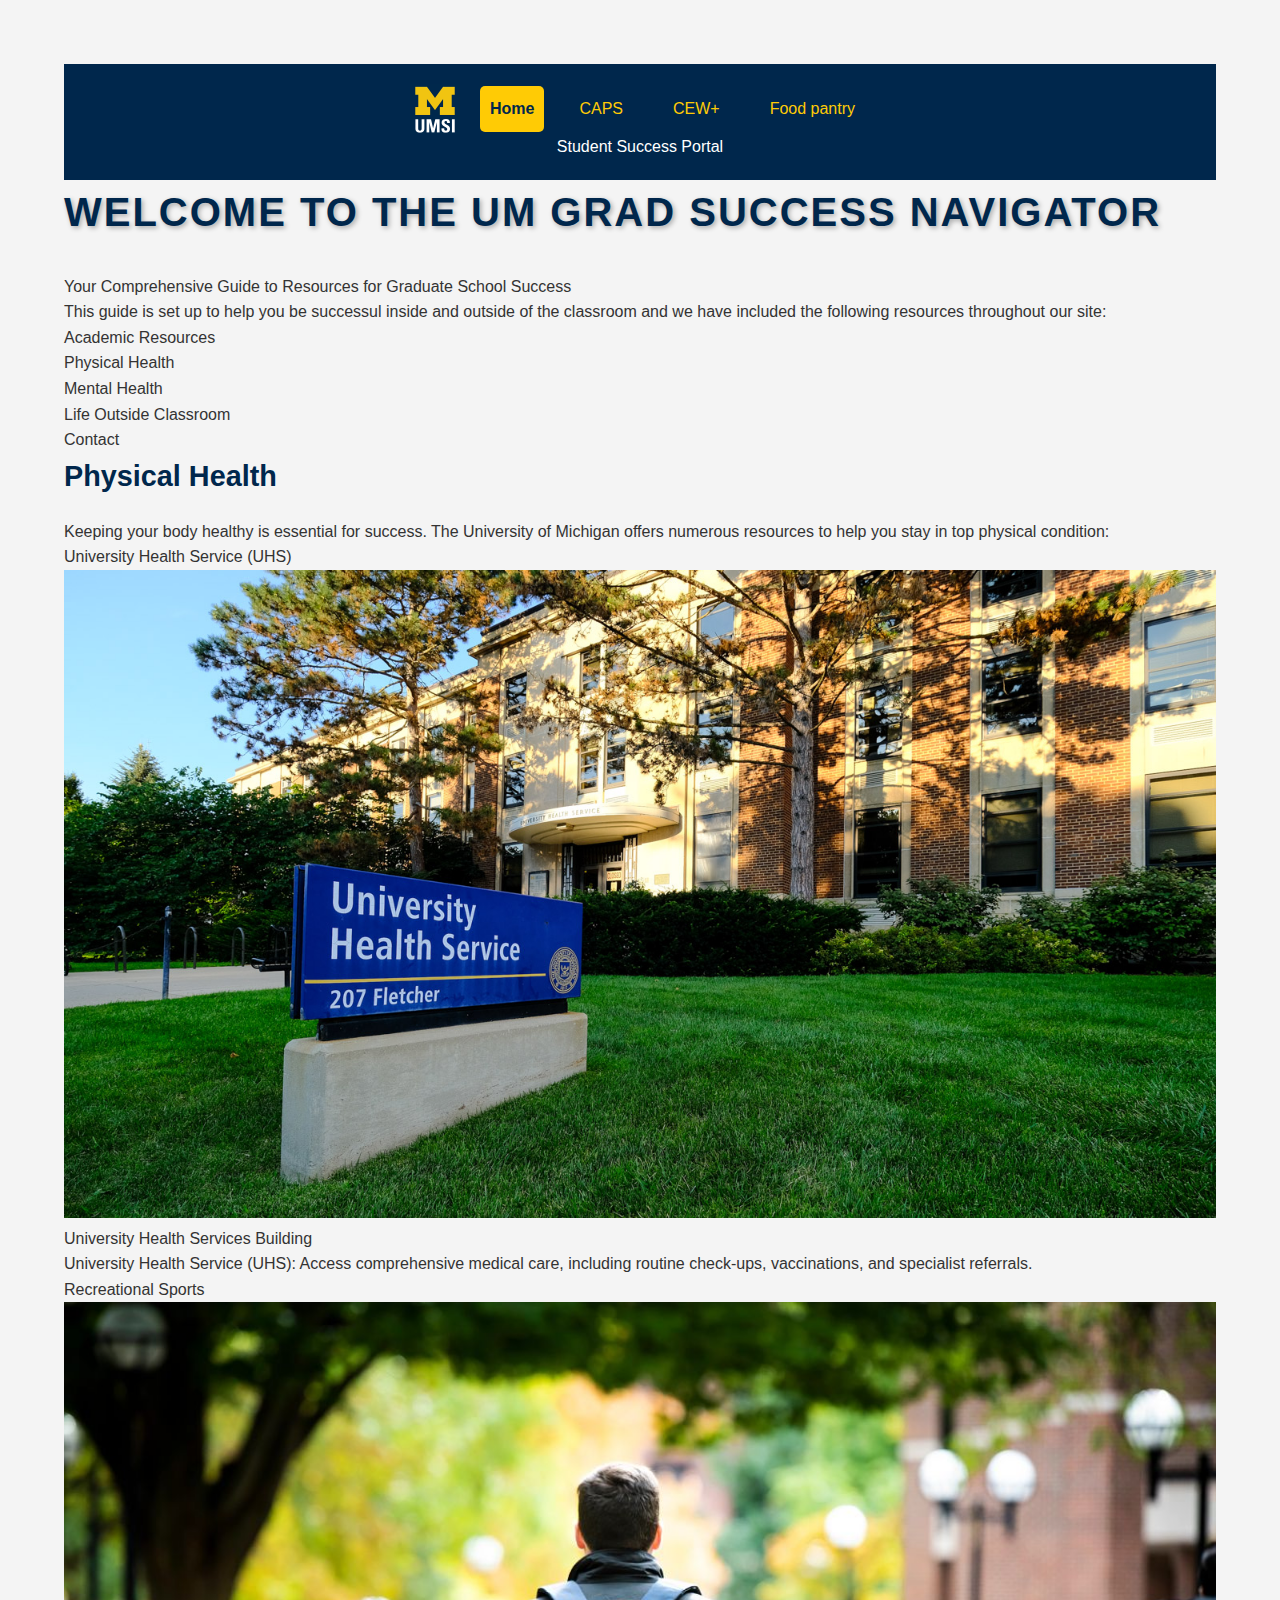
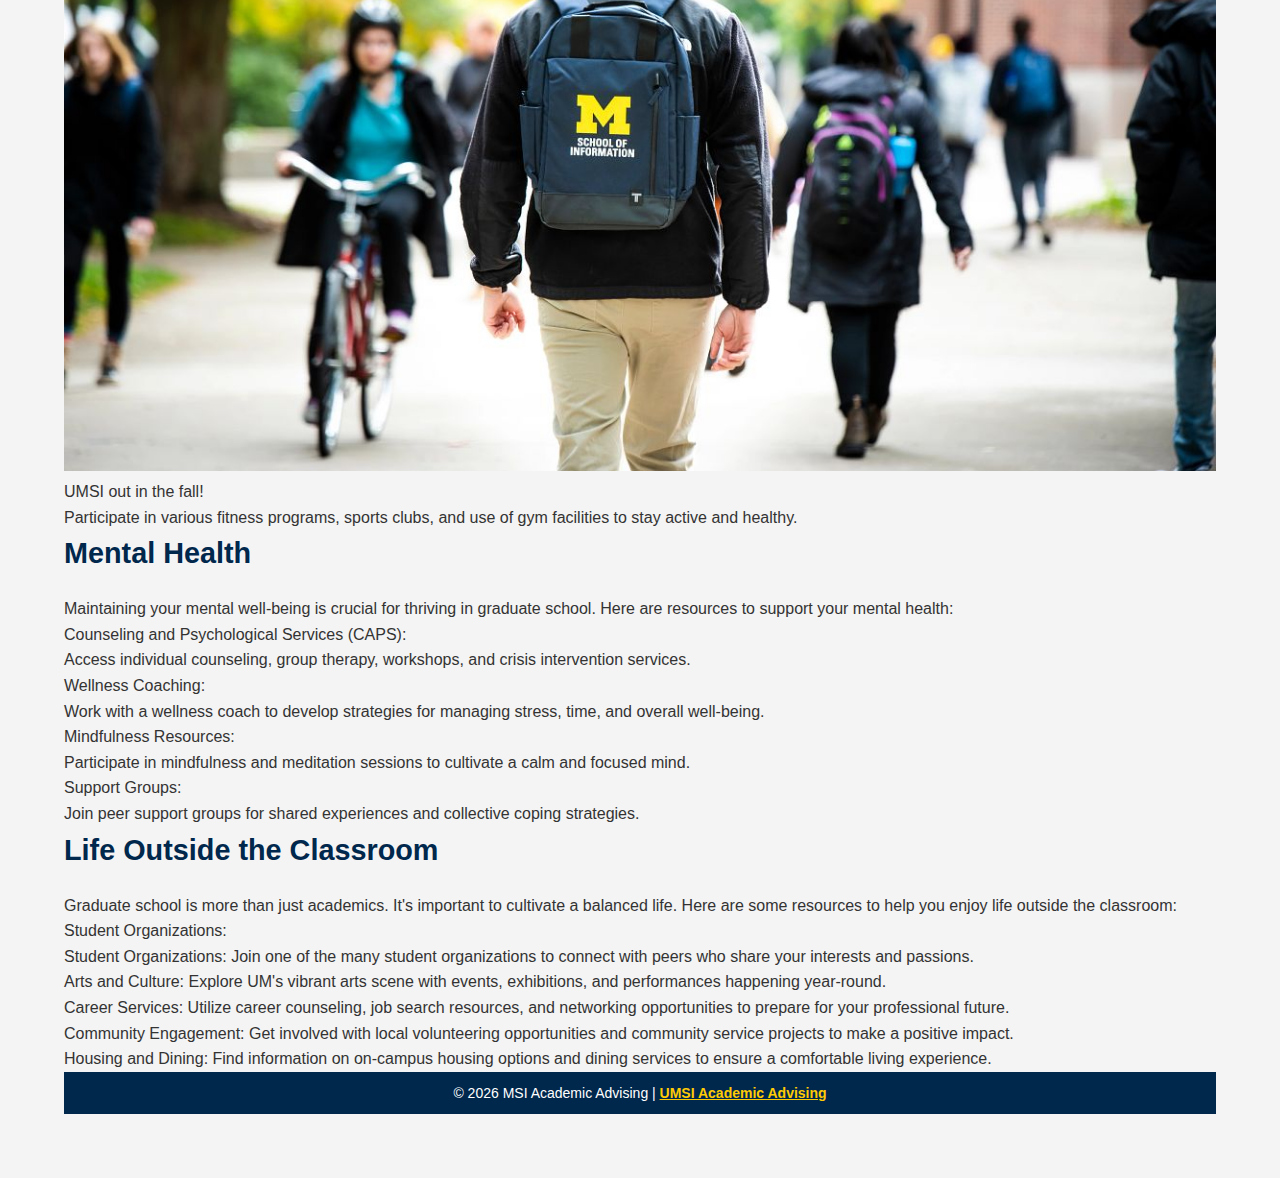
<file: index.html>
<!DOCTYPE html>
<html lang="en">
<head>
    <meta charset="UTF-8">
    <meta name="viewport" content="width=device-width, initial-scale=1.0">
    <link rel="stylesheet" href="css/reset.css">
    <link rel="stylesheet" href="css/style.css">
    <title>Student Success Portal</title>
</head>
<body>
    <button id="scroll-top-btn" title="Back to top">↑ Top</button>
    <header>
        <a class="skip" href="#main">Skip to Main Content</a>
        <nav>
            <img src="images/UMSI_signature_vertical_informal_solidblue.jpg" alt="UMSI Logo" class="logo">
            <ul>
                <li><a href="index.html" class="active">Home</a></li>
                <li><a href="CAPS.html">CAPS</a></li>
                <li><a href="CEW+.html">CEW+</a></li>
                <li><a href="Food-pantry.html">Food pantry</a></li>
            </ul>
        </nav>
        <h1>Student Success Portal</h1>
    </header>
    
    <main id="main">
        <section>
            <h1>Welcome to the UM Grad Success Navigator</h1>
            <p> Your Comprehensive Guide to Resources for Graduate School Success</p>
            <p>This guide is set up to help you be successul inside and outside of the classroom and we have included the following resources throughout our site:</p>
            <ol>
                <li>Academic Resources</li>
                <li>Physical Health</li>
                <li>Mental Health</li>
                <li>Life Outside Classroom</li>
                <li>Contact</li>
            </ol>
        </section>
        <section>
            <h2>Physical Health</h2>
            <p>Keeping your body healthy is essential for success. The University of Michigan offers numerous resources to help you stay in top physical condition:</p>
            <article>
                <h3>University Health Service (UHS)</h3>
                <figure>
                    <img src="images/UHS.jpg" alt="University Health Services building">
                    <figcaption>University Health Services Building</figcaption>
                </figure>
                <p>University Health Service (UHS): Access comprehensive medical care, including routine check-ups, vaccinations, and specialist referrals.</p>
            </article>
            <article>
                <h3>Recreational Sports</h3>
                <figure>
                    <img src="images/UMSI_CampusFall_UMSIBackpack_02.jpg" alt="A student wears a UMSI backpack in fall on the drag.">
                    <figcaption>UMSI out in the fall!</figcaption>
                </figure>
                <p>Participate in various fitness programs, sports clubs, and use of gym facilities to stay active and healthy.</p>
            </article>
        </section>
        
        <section>
            <h2>Mental Health</h2>
            <p>Maintaining your mental well-being is crucial for thriving in graduate school. Here are resources to support your mental health:</p>
            <article>
                <h3>Counseling and Psychological Services (CAPS):</h3>
                <p> Access individual counseling, group therapy, workshops, and crisis intervention services.</p>
            </article>
            <article>
                <h3>Wellness Coaching:</h3>

                <p>Work with a wellness coach to develop strategies for managing stress, time, and overall well-being.</p>
            </article>
            <article>
                <h3>Mindfulness Resources:</h3>

                <p> Participate in mindfulness and meditation sessions to cultivate a calm and focused mind.</p>
            </article>
            <article>
                <h3>Support Groups:</h3>

                <p> Join peer support groups for shared experiences and collective coping strategies.</p>
            </article>
        </section>

        
        <section id="life-outside-classroom">
            <h2>Life Outside the Classroom</h2>
            <p>Graduate school is more than just academics. It's important to cultivate a balanced life. Here are some resources to help you enjoy life outside the classroom:</p>
            <article>
                <h3>Student Organizations:</h3>

            </article>
            <ul>
                <li><strong>Student Organizations:</strong> Join one of the many student organizations to connect with peers who share your interests and passions.</li>
                <li><strong>Arts and Culture:</strong> Explore UM's vibrant arts scene with events, exhibitions, and performances happening year-round.</li>
                <li><strong>Career Services:</strong> Utilize career counseling, job search resources, and networking opportunities to prepare for your professional future.</li>
                <li><strong>Community Engagement:</strong> Get involved with local volunteering opportunities and community service projects to make a positive impact.</li>
                <li><strong>Housing and Dining:</strong> Find information on on-campus housing options and dining services to ensure a comfortable living experience.</li>
            </ul>
        </section>
        <!-- Content taken & modified from UMGPT with the prompt, "write me a webpage of intro content to help University of Michigan Master's students navigate different resources for being successful in grad school - this will include academic resources, physical health resources, mental health resources, support for life outside the classroom"
        UMGPT. (2024). UMGPT (August 29th version) [Large language model]. -->
    </main>
    <footer>
        <p>&copy; <span id="current-year"></span> MSI Academic Advising | 
           <a href="https://sites.google.com/umich.edu/msiacademicadvising/student-support-resources">UMSI Academic Advising</a>
        </p>
    </footer>
    <script>
        document.getElementById("current-year").textContent = new Date().getFullYear();
        // Show or hide the scroll-to-top button based on scroll position
        window.onscroll = function () {
            const scrollButton = document.getElementById("scroll-top-btn");
            if (document.body.scrollTop > 200 || document.documentElement.scrollTop > 200) {
                scrollButton.style.display = "block";
            } else {
                scrollButton.style.display = "none";
            }
        };

        // Scroll to the top of the page when the button is clicked
        document.getElementById("scroll-top-btn").onclick = function () {
            window.scrollTo({ top: 0, behavior: 'smooth' });
        };

    </script>

    
</body>
</html>
</file>
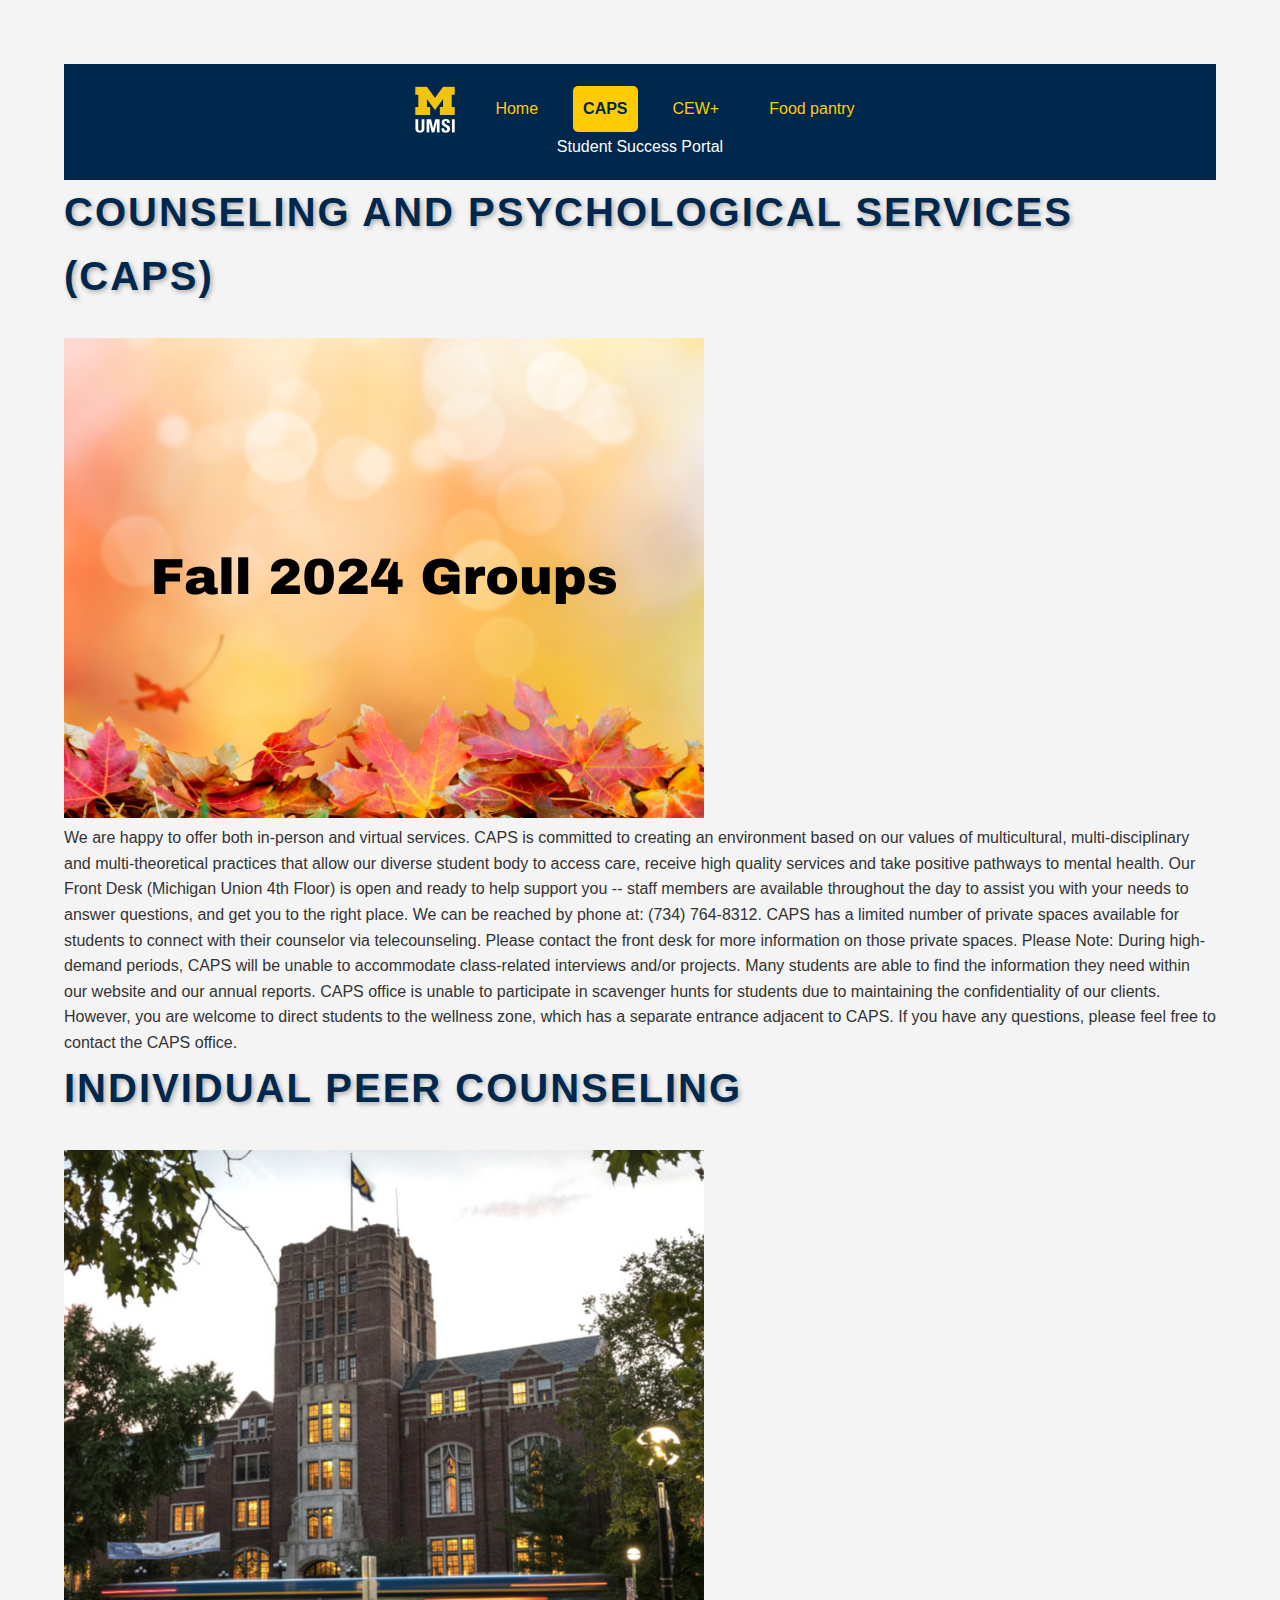
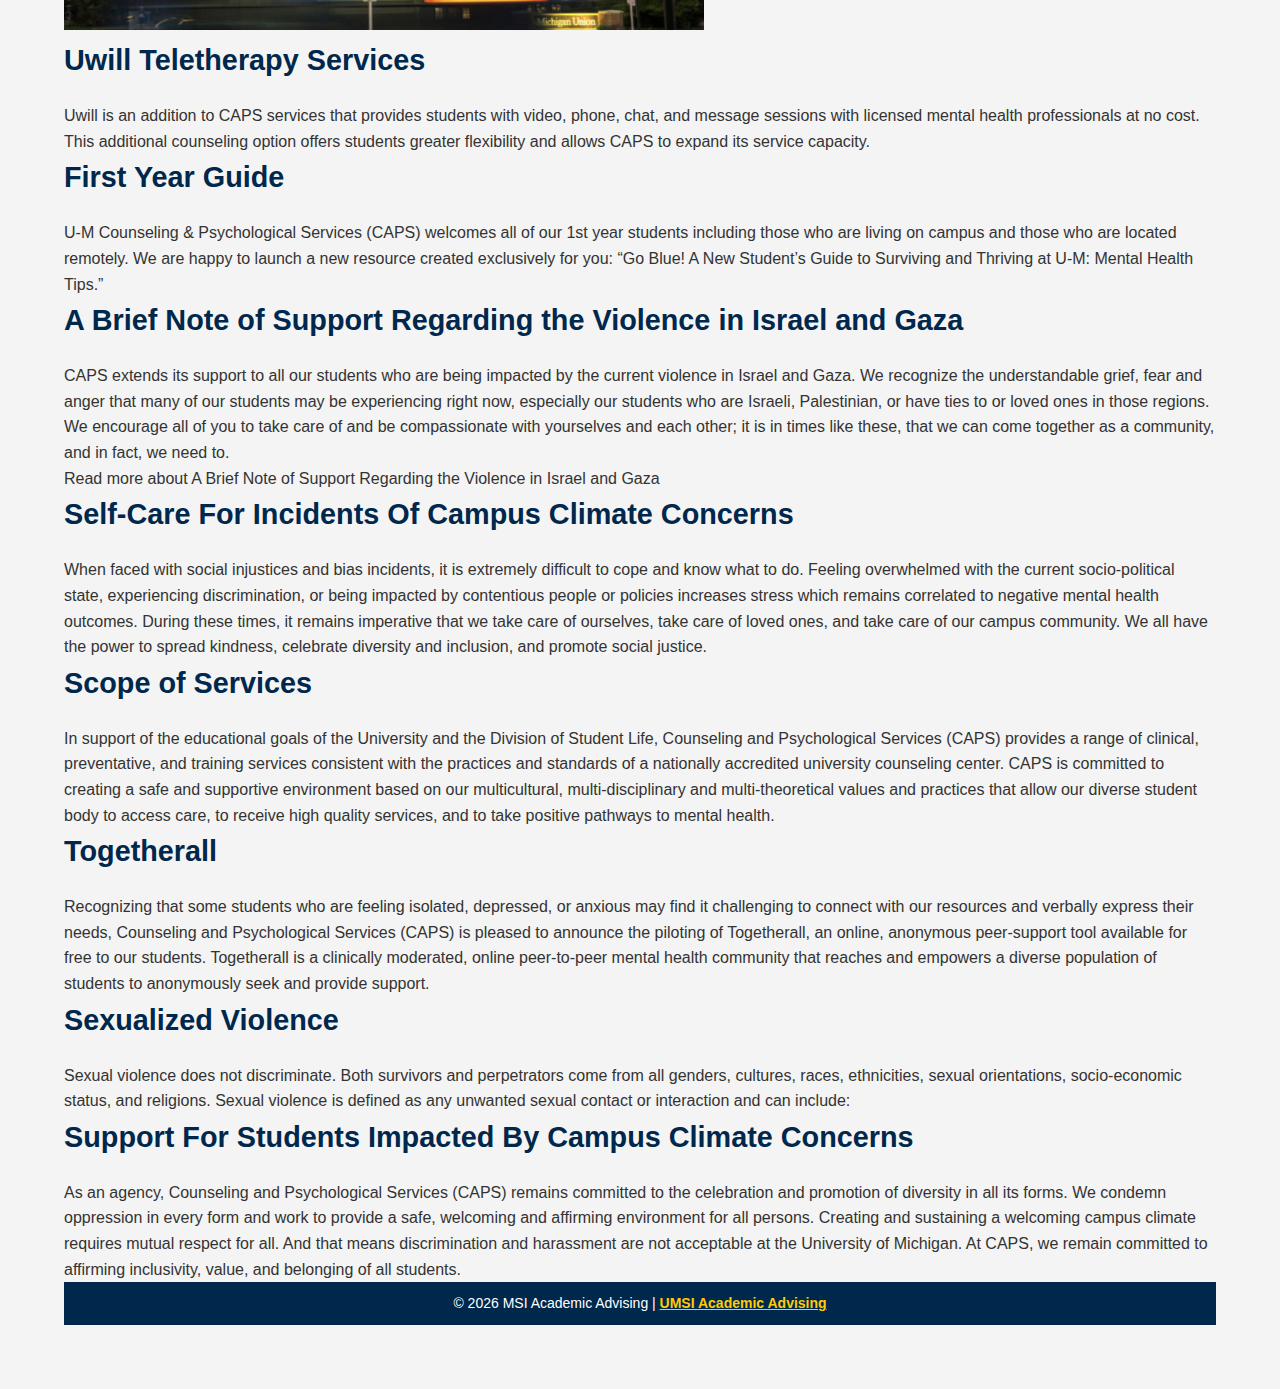
<file: CAPS.html>
<!DOCTYPE html>
<html lang="en">
<head>
    <meta charset="UTF-8">
    <meta name="viewport" content="width=device-width, initial-scale=1.0">
    <link rel="stylesheet" href="css/reset.css">
    <link rel="stylesheet" href="css/style.css">
    <title>CAPS</title>
</head>
<body>
    <button id="scroll-top-btn" title="Back to top">↑ Top</button>
    <header>
        <a class="skip" href="#main">Skip to Main Content</a>
        <nav>
            <img src="images/UMSI_signature_vertical_informal_solidblue.jpg" alt="UMSI Logo" class="logo">
            <ul>
                <li><a href="index.html">Home</a></li>
                <li><a href="CAPS.html" class="active">CAPS</a></li>
                <li><a href="CEW+.html">CEW+</a></li>
                <li><a href="Food-pantry.html">Food pantry</a></li>
            </ul>
        </nav>
        <h1>Student Success Portal</h1>
    </header>

    
    <main id = "main">
        <h1>Counseling and Psychological Services (CAPS)</h1>
        <img src="images/Fall2024Groups(1).png" alt="Fall">
        <p>We are happy to offer both in-person and virtual services. CAPS is committed to creating an environment based on our values of multicultural, multi-disciplinary and multi-theoretical practices that allow our diverse student body to access care, receive high quality services and take positive pathways to mental health.

            Our Front Desk (Michigan Union 4th Floor) is open and ready to help support you -- staff members are available throughout the day to assist you with your needs to answer questions, and get you to the right place. We can be reached by phone at: (734) 764-8312.
            
            CAPS has a limited number of private spaces available for students to connect with their counselor via telecounseling. Please contact the front desk for more information on those private spaces.
            
            Please Note: During high-demand periods, CAPS will be unable to accommodate class-related interviews and/or projects. Many students are able to find the information they need within our website and our annual reports.
            
            CAPS office is unable to participate in scavenger hunts for students due to maintaining the confidentiality of our clients. However, you are welcome to direct students to the wellness zone, which has a separate entrance adjacent to CAPS. If you have any questions, please feel free to contact the CAPS office.</p>
        <h1>Individual Peer Counseling</h1>
        <img src="images/Untitled-design(22).png" alt="Untitled">

        <div class="section">
            <h2>Uwill Teletherapy Services</h2>
            <p>Uwill is an addition to CAPS services that provides students with video, phone, chat, and message sessions with licensed mental health professionals at no cost. This additional counseling option offers students greater flexibility and allows CAPS to expand its service capacity.</p>
        </div>
        <div class="section">
            <h2>First Year Guide</h2>
            <p>U-M Counseling & Psychological Services (CAPS) welcomes all of our 1st year students including those who are living on campus and those who are located remotely. We are happy to launch a new resource created exclusively for you: “Go Blue! A New Student’s Guide to Surviving and Thriving at U-M: Mental Health Tips.”</p>
        </div>
        <div class="section">
            <h2>A Brief Note of Support Regarding the Violence in Israel and Gaza</h2>
            <p>CAPS extends its support to all our students who are being impacted by the current violence in Israel and Gaza. We recognize the understandable grief, fear and anger that many of our students may be experiencing right now, especially our students who are Israeli, Palestinian, or have ties to or loved ones in those regions. We encourage all of you to take care of and be compassionate with yourselves and each other; it is in times like these, that we can come together as a community, and in fact, we need to.</p>
            <a href="https://caps.umich.edu/basic-page/brief-note-support-regarding-violence-israel-and-gaza">Read more about A Brief Note of Support Regarding the Violence in Israel and Gaza</a>
        </div>
        <div class="section">
            <h2>Self-Care For Incidents Of Campus Climate Concerns</h2>
            <p>When faced with social injustices and bias incidents, it is extremely difficult to cope and know what to do. Feeling overwhelmed with the current socio-political state, experiencing discrimination, or being impacted by contentious people or policies increases stress which remains correlated to negative mental health outcomes. During these times, it remains imperative that we take care of ourselves, take care of loved ones, and take care of our campus community. We all have the power to spread kindness, celebrate diversity and inclusion, and promote social justice.</p>
        </div>
        <div class="section">
            <h2>Scope of Services</h2>
            <p>In support of the educational goals of the University and the Division of Student Life, Counseling and Psychological Services (CAPS) provides a range of clinical, preventative, and training services consistent with the practices and standards of a nationally accredited university counseling center. CAPS is committed to creating a safe and supportive environment based on our multicultural, multi-disciplinary and multi-theoretical values and practices that allow our diverse student body to access care, to receive high quality services, and to take positive pathways to mental health.</p>
        </div>
        <div class="section">
            <h2>Togetherall</h2>
            <p>Recognizing that some students who are feeling isolated, depressed, or anxious may find it challenging to connect with our resources and verbally express their needs, Counseling and Psychological Services (CAPS) is pleased to announce the piloting of Togetherall, an online, anonymous peer-support tool available for free to our students. Togetherall is a clinically moderated, online peer-to-peer mental health community that reaches and empowers a diverse population of students to anonymously seek and provide support.</p>
        </div>
        <div class="section">
            <h2>Sexualized Violence</h2>
            <p>Sexual violence does not discriminate. Both survivors and perpetrators come from all genders, cultures, races, ethnicities, sexual orientations, socio-economic status, and religions. Sexual violence is defined as any unwanted sexual contact or interaction and can include:</p>
        </div>
        <div class="section">
            <h2>Support For Students Impacted By Campus Climate Concerns</h2>
            <p>As an agency, Counseling and Psychological Services (CAPS) remains committed to the celebration and promotion of diversity in all its forms. We condemn oppression in every form and work to provide a safe, welcoming and affirming environment for all persons. Creating and sustaining a welcoming campus climate requires mutual respect for all. And that means discrimination and harassment are not acceptable at the University of Michigan. At CAPS, we remain committed to affirming inclusivity, value, and belonging of all students.</p>
        </div>
    </main>

    <footer>
        <p>&copy; <span id="current-year"></span> MSI Academic Advising | 
           <a href="https://sites.google.com/umich.edu/msiacademicadvising/student-support-resources">UMSI Academic Advising</a>
        </p>
    </footer>
    <script>
        document.getElementById("current-year").textContent = new Date().getFullYear();
        // Show or hide the scroll-to-top button based on scroll position
        window.onscroll = function () {
            const scrollButton = document.getElementById("scroll-top-btn");
            if (document.body.scrollTop > 200 || document.documentElement.scrollTop > 200) {
                scrollButton.style.display = "block";
            } else {
                scrollButton.style.display = "none";
            }
        };

        // Scroll to the top of the page when the button is clicked
        document.getElementById("scroll-top-btn").onclick = function () {
            window.scrollTo({ top: 0, behavior: 'smooth' });
        };

    </script>
</body>
</html>
</file>
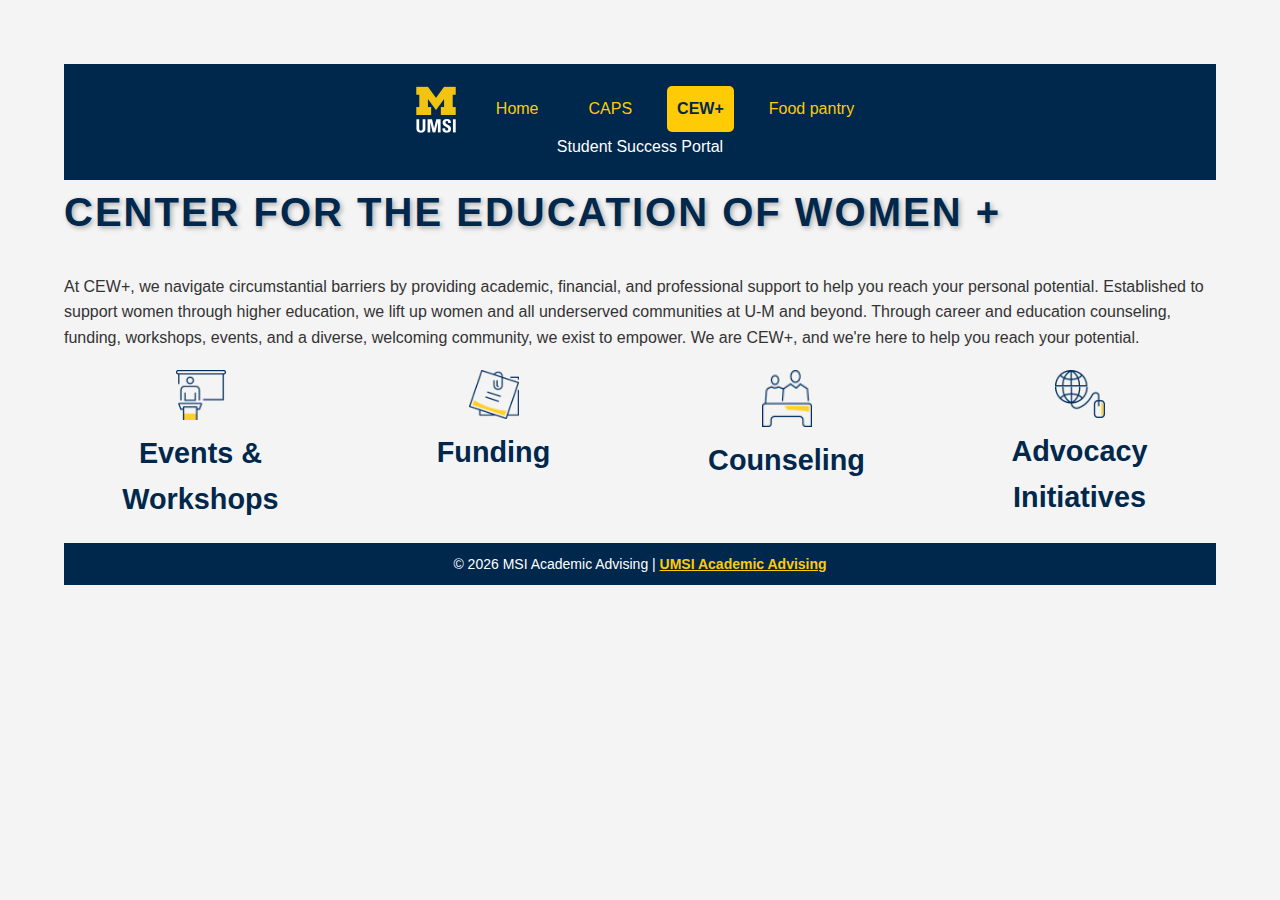
<file: CEW+.html>
<!DOCTYPE html>
<html lang="en">
<head>
    <meta charset="UTF-8">
    <meta name="viewport" content="width=device-width, initial-scale=1.0">
    <link rel="stylesheet" href="css/reset.css">
    <link rel="stylesheet" href="css/style.css">
    <title>CEW+</title>
</head>
<body>
    <button id="scroll-top-btn" title="Back to top">↑ Top</button>
    <header>
        <a class="skip" href="#main">Skip to Main Content</a>
        <nav>
            <img src="images/UMSI_signature_vertical_informal_solidblue.jpg" alt="UMSI Logo" class="logo">
            <ul>
                <li><a href="index.html">Home</a></li>
                <li><a href="CAPS.html">CAPS</a></li>
                <li><a href="CEW+.html" class="active">CEW+</a></li>
                <li><a href="Food-pantry.html">Food pantry</a></li>
            </ul>
        </nav>
        <h1>Student Success Portal</h1>
    </header>

    <main id="main">         
        <h1>Center for the Education of Women +</h1>
        <!-- <img src="images/logo_wbkg.png" alt="CEW+ Logo"> -->
        <p>At CEW+, we navigate circumstantial barriers by providing academic, financial, and professional support to help you reach your personal potential. Established to support women through higher education, we lift up women and all underserved communities at U-M and beyond. Through career and education counseling, funding, workshops, events, and a diverse, welcoming community, we exist to empower. We are CEW+, and we're here to help you reach your potential.</p>
        
        <div class="services">
            <div class="service">
                <img src="images/icon_events.png" alt="Events and Workshops Icon">
                <h2>Events & Workshops</h2>
            </div>
            <div class="service">
                <img src="images/icon_funding.png" alt="Funding Icon">
                <h2>Funding</h2>
            </div>
            <div class="service">
                <img src="images/icon_counseling.png" alt="Counseling Icon">
                <h2>Counseling</h2>
            </div>
            <div class="service">
                <img src="images/icon_advocacy.png" alt="Advocacy Initiatives Icon">
                <h2>Advocacy Initiatives</h2>
            </div>
        </div>
    </main>

    <footer>
        <p>&copy; <span id="current-year"></span> MSI Academic Advising | 
           <a href="https://sites.google.com/umich.edu/msiacademicadvising/student-support-resources">UMSI Academic Advising</a>
        </p>
    </footer>
    <script>
        document.getElementById("current-year").textContent = new Date().getFullYear();
        // Show or hide the scroll-to-top button based on scroll position
        window.onscroll = function () {
            const scrollButton = document.getElementById("scroll-top-btn");
            if (document.body.scrollTop > 200 || document.documentElement.scrollTop > 200) {
                scrollButton.style.display = "block";
            } else {
                scrollButton.style.display = "none";
            }
        };

        // Scroll to the top of the page when the button is clicked
        document.getElementById("scroll-top-btn").onclick = function () {
            window.scrollTo({ top: 0, behavior: 'smooth' });
        };

    </script>
</body>
</html>
</file>
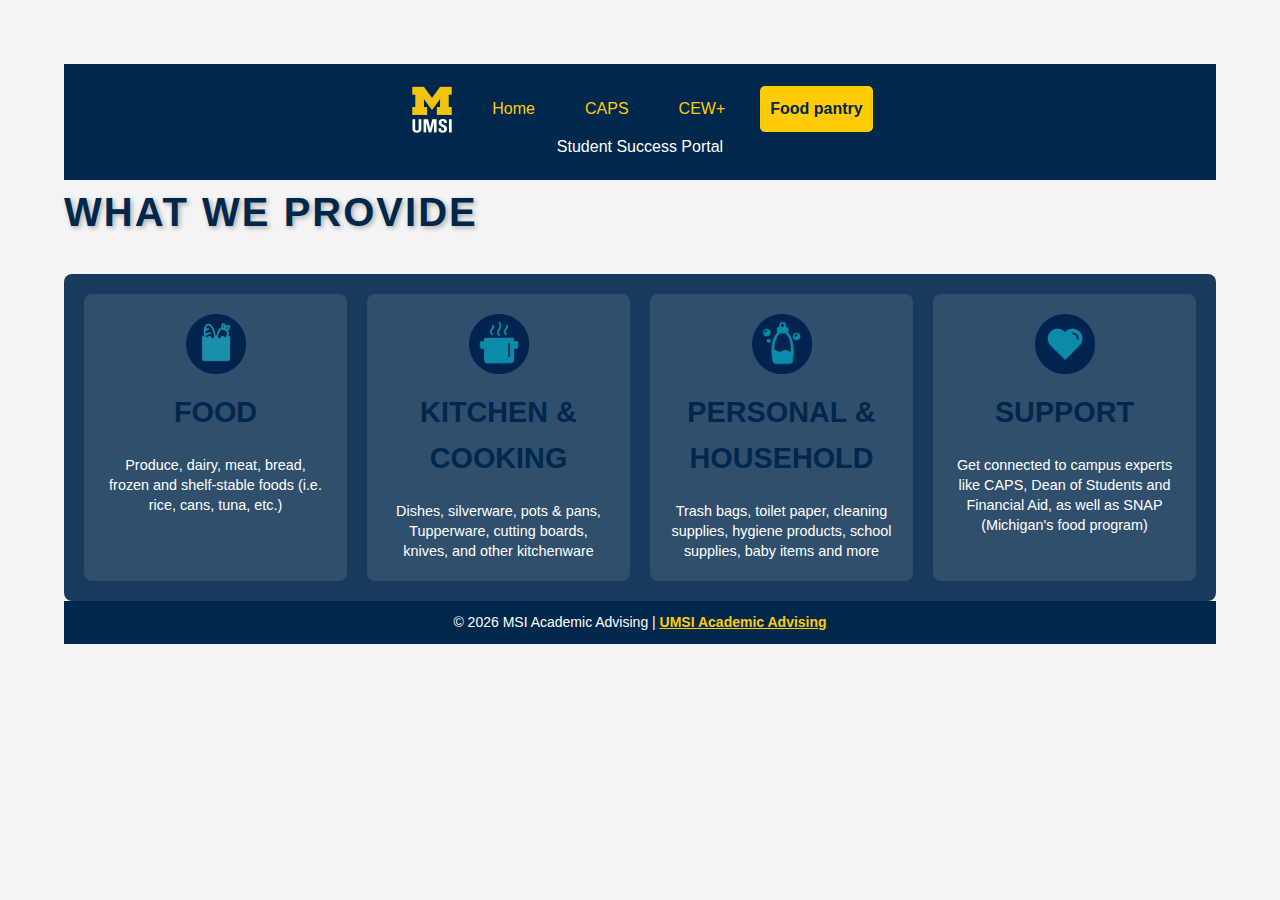
<file: Food-pantry.html>
<!DOCTYPE html>
<html lang="en">
<head>
    <meta charset="UTF-8">
    <meta name="viewport" content="width=device-width, initial-scale=1.0">
    <link rel="stylesheet" href="css/reset.css">
    <link rel="stylesheet" href="css/style.css">
    <title>Food pantry</title>
</head>
<body>
    <button id="scroll-top-btn" title="Back to top">↑ Top</button>
    <header>
        <a class="skip" href="#main">Skip to Main Content</a>
        <nav>
            <img src="images/UMSI_signature_vertical_informal_solidblue.jpg" alt="UMSI Logo" class="logo">
            <ul>
                <li><a href="index.html">Home</a></li>
                <li><a href="CAPS.html">CAPS</a></li>
                <li><a href="CEW+.html">CEW+</a></li>
                <li><a href="Food-pantry.html" class="active">Food pantry</a></li>
            </ul>
        </nav>
        <h1>Student Success Portal</h1>
    </header>


    <main id="main">
        <h1>WHAT WE PROVIDE</h1>
        <div class="categories">
            <div class="category">
                <img src="images/food_icon.png" alt="Food Icon">
                <h2>FOOD</h2>
                <p>Produce, dairy, meat, bread, frozen and shelf-stable foods (i.e. rice, cans, tuna, etc.)</p>
            </div>
            <div class="category">
                <img src="images/kitchen_icon.png" alt="Kitchen and Cooking Icon">
                <h2>KITCHEN & COOKING</h2>
                <p>Dishes, silverware, pots & pans, Tupperware, cutting boards, knives, and other kitchenware</p>
            </div>
            <div class="category">
                <img src="images/personal_icon.png" alt="Personal and Household Icon">
                <h2>PERSONAL & HOUSEHOLD</h2>
                <p>Trash bags, toilet paper, cleaning supplies, hygiene products, school supplies, baby items and more</p>
            </div>
            <div class="category">
                <img src="images/support_icon.png" alt="Support Icon">
                <h2>SUPPORT</h2>
                <p>Get connected to campus experts like CAPS, Dean of Students and Financial Aid, as well as SNAP (Michigan's food program)</p>
            </div>
        </div>
    </main>
    

    <footer>
        <p>&copy; <span id="current-year"></span> MSI Academic Advising | 
           <a href="https://sites.google.com/umich.edu/msiacademicadvising/student-support-resources">UMSI Academic Advising</a>
        </p>
    </footer>
    <script>
        document.getElementById("current-year").textContent = new Date().getFullYear();
        // Show or hide the scroll-to-top button based on scroll position
        window.onscroll = function () {
            const scrollButton = document.getElementById("scroll-top-btn");
            if (document.body.scrollTop > 200 || document.documentElement.scrollTop > 200) {
                scrollButton.style.display = "block";
            } else {
                scrollButton.style.display = "none";
            }
        };

        // Scroll to the top of the page when the button is clicked
        document.getElementById("scroll-top-btn").onclick = function () {
            window.scrollTo({ top: 0, behavior: 'smooth' });
        };

    </script>
</body>
</html>
</file>
<file: css/style.css>
/* Reset and universal box sizing */
*, *:before, *:after {
    margin: 0;
    padding: 0;
    box-sizing: border-box;
}

/* Body styling */
body {
    font-family: 'Arial', sans-serif;
    background-color: #f4f4f4;
    color: #333;
    line-height: 1.6;
    padding: 5%;
    font-size: 16px;
}

/* Header styling */
header {
    background-color: #00274C;
    color: #FFFFFF;
    padding: 20px;
    text-align: center;
}

/* Logo styling (default for small screens) */
.logo {
    max-width: 100%;
    height: auto;
}

/* Navigation styling */
nav ul {
    list-style-type: none;
    padding: 0;
}

nav a {
    color: #FFCB05;
    text-decoration: none;
    display: block;
    padding: 10px;
    text-align: center;
}

/* Active link styling */
nav a.active {
    background-color: #FFCB05;
    color: #00274C;
    font-weight: bold;
    padding: 10px;
    border-radius: 5px;
}

/* Hover effect for navigation links */
nav a:hover {
    background-color: rgba(255, 203, 5, 0.7);
}

/* Large screen (tablet/desktop) layout */
@media (min-width: 768px) {
    /* Flexbox layout for navigation bar */
    nav {
        display: flex;
        align-items: center;
        justify-content: center;
    }

    /* Logo on the left with smaller size */
    .logo {
        height: 50px;
        margin-right: 20px;
    }

    /* Horizontal layout for navigation links */
    nav ul {
        display: flex;
        gap: 20px;
    }

    nav a {
        display: inline-block;
        padding: 10px 15px;
        background-color: transparent;
    }
}

/* Skip link for accessibility */
.skip {
    position: absolute;
    left: -100%;
    z-index: 100;
    height: 25px;
    padding: 5px 10px;
    background-color: #FFCB05;
    color: #00274C;
    font-weight: bold;
    text-decoration: none;
    border-radius: 5px;
    transition: left 0.3s ease; /* Smooth transition for skip link */
}

.skip:focus {
    left: 10px;
    top: 10px;
    outline: none;
}

/* Services section */
.services {
    display: grid;
    grid-template-columns: repeat(2, 1fr);
    gap: 20px;
    margin-top: 20px;
    text-align: center;
}

.service {
    display: flex;
    flex-direction: column;
    align-items: center;
}

.service img {
    width: 50px;
    height: auto;
    margin-bottom: 10px;
}

.service h2 {
    font-size: 16px;
    color: #333;
}

@media (min-width: 768px) {
    .services {
        grid-template-columns: repeat(4, 1fr);
    }
}


footer {
    background-color: #00274C;
    color: #FFFFFF;
    text-align: center;
    padding: 10px;
    font-size: 14px;
}

footer a {
    color: #FFCB05;
}

/* Services section */
.categories {
    display: grid;
    grid-template-columns: repeat(auto-fit, minmax(200px, 1fr));
    gap: 20px;
    margin-top: 20px;
    background-color: rgba(0, 39, 76, 0.9);
    padding: 20px;
    border-radius: 8px;
}

.category {
    display: flex;
    flex-direction: column;
    align-items: center;
    color: #FFFFFF;
    padding: 20px;
    background-color: rgba(255, 255, 255, 0.1);
    border-radius: 8px;
    text-align: center;
}

.category img {
    width: 60px;
    height: auto;
    margin-bottom: 15px;
}

.category h2 {
    font-size: 1.2em;
    color: #FFCB05;
    margin-bottom: 10px;
}

.category p {
    font-size: 0.9em;
    line-height: 1.4;
    color: #FFFFFF;
}

/* Responsive adjustments */
@media (min-width: 0px) {
    .categories {
        grid-template-columns: repeat(2, 1fr);
    }
}

@media (min-width: 768px) {
    .categories {
        grid-template-columns: repeat(4, 1fr);
    }
}

#main h1 {
    font-size: 2.5em;
    color: #00274C;
    font-weight: bold;
    text-transform: uppercase;
    margin-bottom: 30px;
    text-shadow: 2px 2px 5px rgba(0, 0, 0, 0.3); 
    letter-spacing: 2px;
}

#main h2 {
    color: #00274C;
    font-size: 1.8em;
    font-weight: bold;
    margin-bottom: 20px;
}

.categories h2 {
    color: #FFCB05;
}

footer p a {
    color: #FFCB05;
    text-decoration: underline;
    font-weight: bold;
}

footer p a:hover {
    text-decoration: none;
    border-bottom: 2px solid #FFCB05;
}

#scroll-top-btn {
    position: fixed;
    bottom: 20px;
    right: 20px;
    padding: 10px 15px;
    font-size: 16px;
    background-color: #FFCB05; /* Maize color */
    color: #00274C; /* Dark blue text */
    border: none;
    border-radius: 5px;
    cursor: pointer;
    box-shadow: 0px 4px 8px rgba(0, 0, 0, 0.3);
    display: none; /* Hidden by default */
    transition: opacity 0.3s ease;
}

#scroll-top-btn:hover {
    background-color: #e0b804; /* Slightly darker shade on hover */
}
</file>
